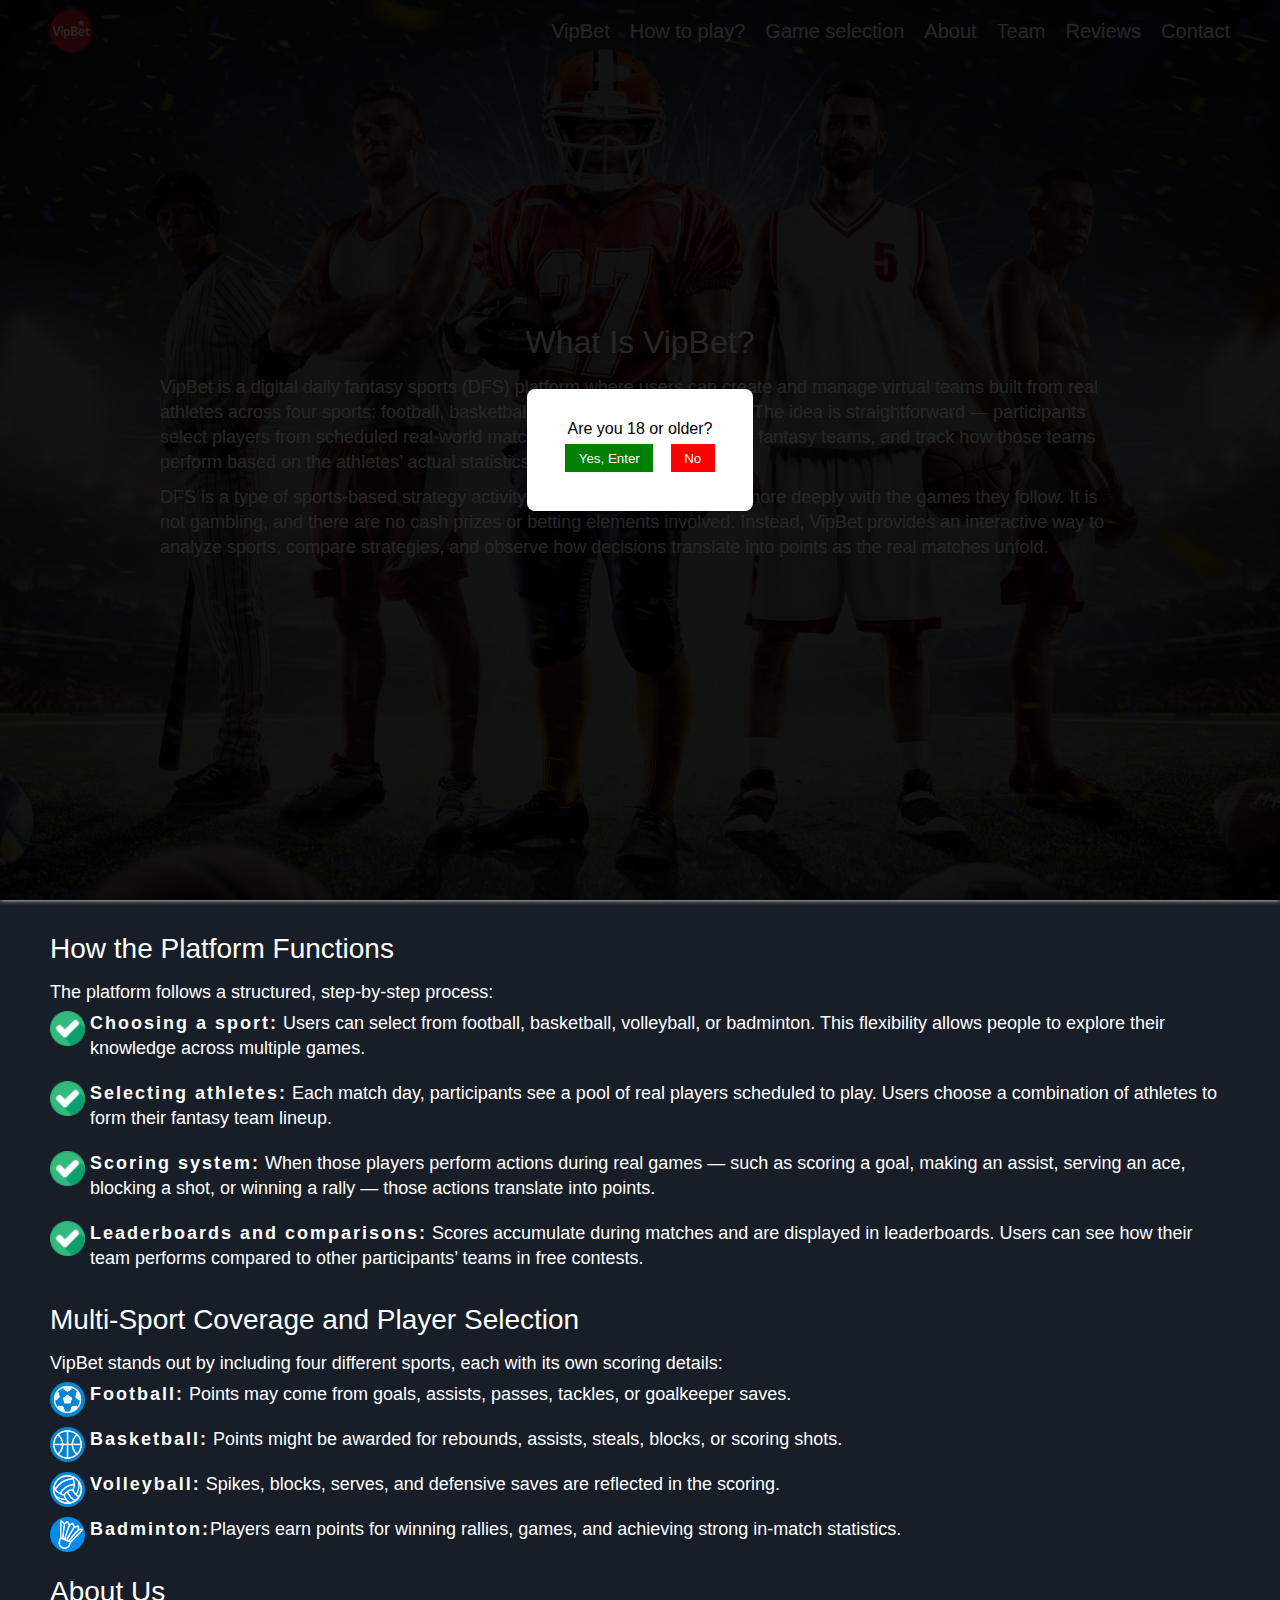
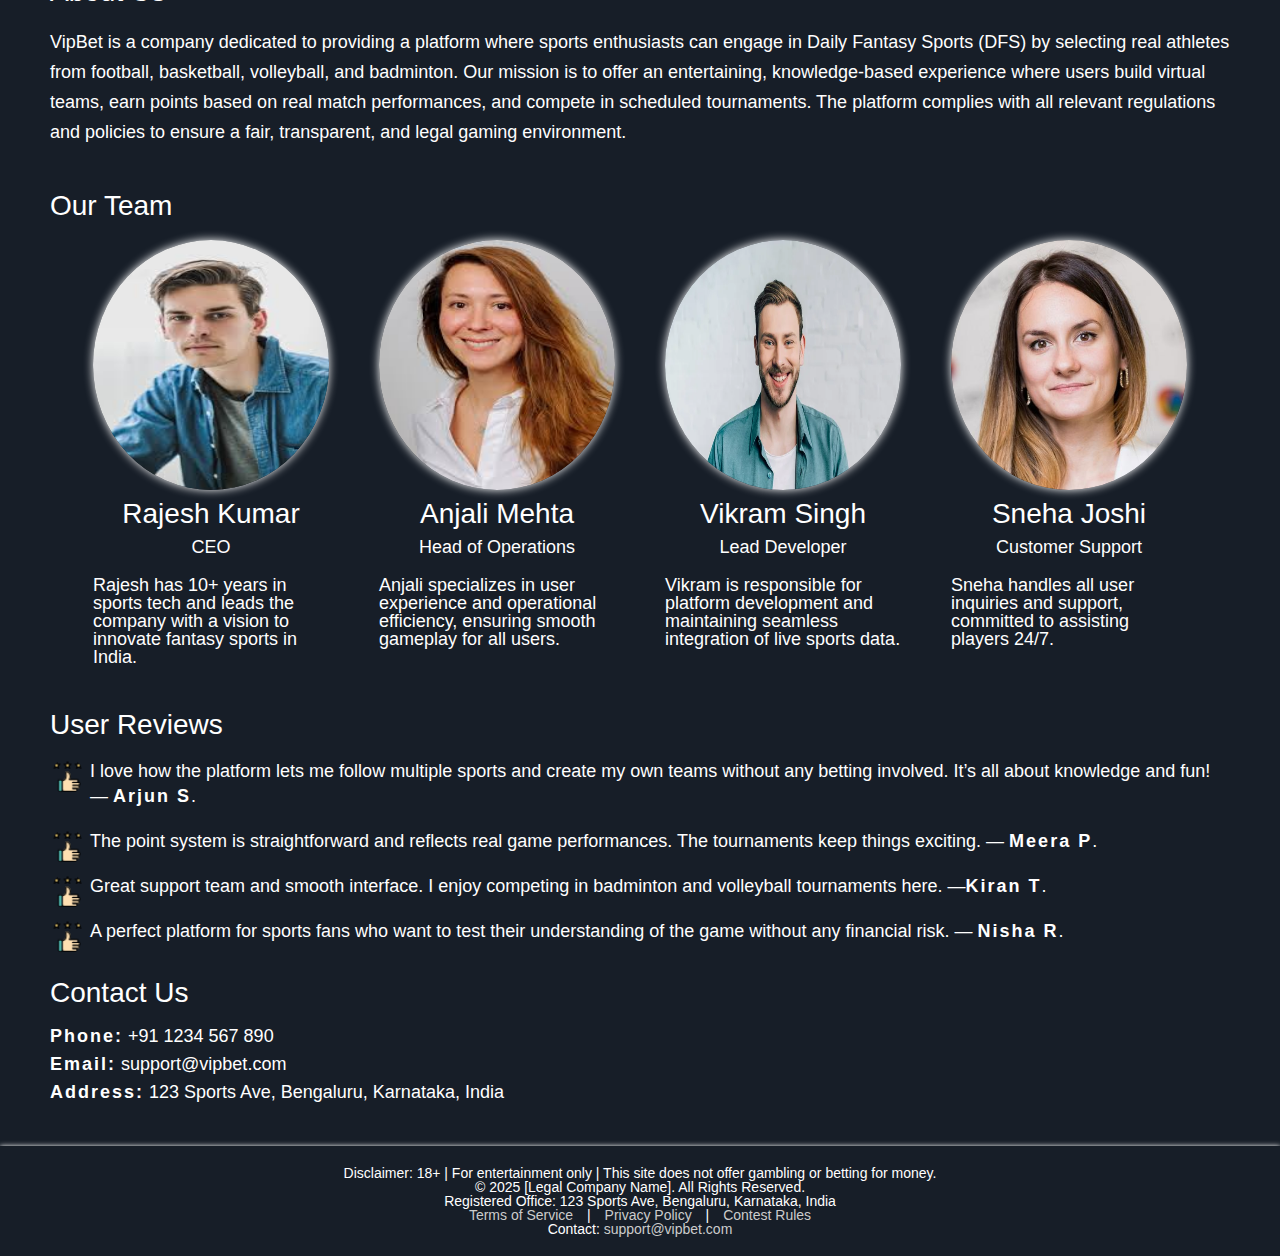
<file: test/index.html>
<!DOCTYPE html>
<html lang="en">

<head>
  <meta charset="UTF-8">
  <meta name="viewport" content="width=device-width, initial-scale=1.0">
  <title>VipBet</title> <!-- Змініть назву виду спорту відповідно -->
  <link rel="shortcut icon" href="img/logo.png" type="image/x-icon">
  <link rel="stylesheet" href="css/reset.css">
  <link rel="stylesheet" href="css/style.css">
  <link rel="stylesheet" href="css/media.css">
</head>

<body>

  <!-- Age Verification Pop-up -->
  <div id="age-popup" class="popup">
    <div class="popup-content">
      <h2>Are you 18 or older?</h2>
      <button class="button button-yes" onclick="acceptAge()">Yes, Enter</button>
      <button class="button button-no" onclick="denyAge()">No</button>
    </div>
  </div>

  <header class="header" id="VipBet">
    <div class="bg"></div>
    <div class="container">
      <nav class="nav">
        <a href="#" class="logo">
          <img src="img/logo.png" alt="logo">
        </a>
        <img class="open btnMenu" src="img/burger.png" alt="">
        <ul class="menu">
          <img class="close btnMenu" src="img/close.png" alt="">
          <li class="item"><a href="#VipBet">VipBet</a></li>
          <li class="item"><a href="#play">How to play?</a></li>
          <li class="item"><a href="#choise">Game selection</a></li>
          <li class="item"><a href="#about">About</a></li>
          <li class="item"><a href="#team">Team</a></li>
          <li class="item"><a href="#reviews">Reviews</a></li>
          <li class="item"><a href="#contact">Contact</a></li>
        </ul>
      </nav>
      <section class="content">
        <h1 class="titleBig">What Is VipBet?</h1>
        <p class="descr">VipBet is a digital daily fantasy sports (DFS) platform where users can create and manage
          virtual teams built from real athletes across four sports: football, basketball, volleyball, and badminton.
          The idea is straightforward — participants select players from scheduled real-world matches, organize them
          into their fantasy teams, and track how those teams perform based on the athletes’ actual statistics.</p>
        <p class="descr">DFS is a type of sports-based strategy activity that allows fans to engage more deeply with the
          games they follow. It is not gambling, and there are no cash prizes or betting elements involved. Instead,
          VipBet provides an interactive way to analyze sports, compare strategies, and observe how decisions
          translate into points as the real matches unfold.</p>
      </section>
    </div>
  </header>

  <section class="oneBlock mb" id="play">
    <div class="container">
      <h2 class="titleMiddle">How the Platform Functions</h2>
      <p class="descr">The platform follows a structured, step-by-step process:</p>
      <ul class="list">
        <li class="item"><span class="strong">Choosing a sport:</span> Users can select from football, basketball,
          volleyball, or badminton. This flexibility allows people to explore their knowledge across multiple games.
        </li>
        <li class="item"><span class="strong">Selecting athletes:</span> Each match day, participants see a pool of real
          players scheduled to play. Users choose a combination of athletes to form their fantasy team lineup.</li>
        <li class="item"><span class="strong">Scoring system:</span> When those players perform actions during real
          games — such as scoring a goal, making an assist, serving an ace, blocking a shot, or winning a rally — those
          actions translate into points.</li>
        <li class="item"><span class="strong">Leaderboards and comparisons:</span> Scores accumulate during matches and
          are displayed in leaderboards. Users can see how their team performs compared to other participants’ teams in
          free contests.</li>
      </ul>
    </div>
  </section>

  <section class="twoBlock mb" id="choise">
    <div class="container">
      <h2 class="titleMiddle">Multi-Sport Coverage and Player Selection</h2>
      <p class="descr">VipBet stands out by including four different sports, each with its own scoring details:</p>
      <ul class="list">
        <li class="item football"><span class="strong">Football:</span> Points may come from goals, assists, passes, tackles, or
          goalkeeper saves.</li>
        <li class="item basketball"><span class="strong">Basketball:</span> Points might be awarded for rebounds, assists, steals, blocks, or scoring shots.</li>
        <li class="item volleyball"><span class="strong">Volleyball:</span> Spikes, blocks, serves, and defensive saves are reflected in the scoring.</li>
        <li class="item badminton"><span class="strong">Badminton:</span>Players earn points for winning rallies, games, and achieving strong in-match statistics.</li>
      </ul>
    </div>
  </section>

  <section class="about mb" id="about">
    <div class="container">
      <h2 class="titleMiddle">About Us</h2>
      <p class="descr">VipBet is a company dedicated to providing a platform where sports enthusiasts can engage in Daily Fantasy Sports (DFS) by selecting real athletes from football, basketball, volleyball, and badminton. Our mission is to offer an entertaining, knowledge-based experience where users build virtual teams, earn points based on real match performances, and compete in scheduled tournaments. The platform complies with all relevant regulations and policies to ensure a fair, transparent, and legal gaming environment.</p>
    </div>
  </section>

  <section class="threeBlock mb" id="team">
    <div class="container">
      <h2 class="titleMiddle">Our Team</h2>
      <div class="team">
        <div class="person">
          <img src="img/person-1.jpg" alt="person">
          <h2 class="titleSmall">Rajesh Kumar</h2>
          <p class="descr">CEO</p>
          <p class="descr">Rajesh has 10+ years in sports tech and leads the company with a vision to innovate fantasy sports in India.</p>
        </div>
        <div class="person">
          <img src="img/person-3.jpg" alt="person">
          <h2 class="titleSmall">Anjali Mehta</h2>
          <p class="descr">Head of Operations</p>
          <p class="descr">Anjali specializes in user experience and operational efficiency, ensuring smooth gameplay for all users.</p>
        </div>
        <div class="person">
          <img src="img/person-2.jpg" alt="person">
          <h2 class="titleSmall">Vikram Singh</h2>
          <p class="descr">Lead Developer</p>
          <p class="descr">Vikram is responsible for platform development and maintaining seamless integration of live sports data.</p>
        </div>
        <div class="person">
          <img src="img/person-4.jpg" alt="person">
          <h2 class="titleSmall">Sneha Joshi</h2>
          <p class="descr">Customer Support</p>
          <p class="descr">Sneha handles all user inquiries and support, committed to assisting players 24/7.</p>
        </div>
      </div>
    </div>
  </section>

  <section class="fourBlock mb" id="reviews">
    <div class="container">
      <h2 class="titleMiddle">User Reviews</h2>
      <ul class="list">
        <li class="item">I love how the platform lets me follow multiple sports and create my own teams without any betting involved. It’s all about knowledge and fun! — <span class="strong">Arjun S</span>.</li>
        <li class="item">The point system is straightforward and reflects real game performances. The tournaments keep things exciting. — <span class="strong">Meera P</span>.</li>
        <li class="item">Great support team and smooth interface. I enjoy competing in badminton and volleyball tournaments here. —<span class="strong">Kiran T</span>.</li>
        <li class="item">A perfect platform for sports fans who want to test their understanding of the game without any financial risk. — <span class="strong">Nisha R</span>.</li>
      </ul>
    </div>
  </section>

  <section class="fiveBlock mb">
    <div class="container">
      <h2 class="titleMiddle">Contact Us</h2>
      <p class="descr"><span class="strong">Phone:</span> +91 1234 567 890</p>
      <p class="descr"><span class="strong">Email:</span> support@vipbet.com</p>
      <p class="descr"><span class="strong">Address:</span> 123 Sports Ave, Bengaluru, Karnataka, India</p>
    </div>
  </section>


  <footer class="footer mb" id="contact">
    <div class="container">
        <p><strong>Disclaimer:</strong> 18+ | For entertainment only | This site does not offer gambling or betting for money.</p>
        <p>© 2025 [Legal Company Name]. All Rights Reserved.</p>
        <p>Registered Office: 123 Sports Ave, Bengaluru, Karnataka, India</p>
        <p>
            <a href="/terms-of-service" style="color:#ccc; margin:0 10px;">Terms of Service</a> | 
            <a href="/privacy-policy" style="color:#ccc; margin:0 10px;">Privacy Policy</a> | 
            <a href="/contest-rules" style="color:#ccc; margin:0 10px;">Contest Rules</a>
        </p>
        <p>Contact: <a href="mailto:support@vipbet.com" style="color:#ccc;">support@vipbet.com</a></p>
    </div>
</footer>

  <script src="scripts/main.js"></script>
</body>

</html>
</file>
<file: test/css/style.css>
* {
    box-sizing: border-box;
    user-select: none;
}

body {
    font-family: 'Franklin Gothic Medium', 'Arial Narrow', Arial, sans-serif
}

a {
    color: inherit;
    text-decoration: none;
}

.container {
    max-width: 1200px;
    margin: 0 auto;
    padding: 0px 10px;
    color: #fff;
}

.team-member {
    display: flex;
    align-items: center;
    margin-bottom: 1em;
}

.team-member img {
    width: 80px;
    height: 80px;
    border-radius: 50%;
    margin-right: 1em;
}

.contact-form input,
.contact-form textarea {
    width: 100%;
    margin-bottom: 1em;
    padding: 0.5em;
}

.popup,
.cookie-popup {
    position: fixed;
    top: 0;
    left: 0;
    width: 100%;
    height: 100%;
    background: rgba(0, 0, 0, 0.85);
    display: flex;
    justify-content: center;
    align-items: center;
    z-index: 9999;
}

.popup-content,
.cookie-content {
    background: #fff;
    padding: 2em;
    text-align: center;
    max-width: 400px;
    border-radius: 8px;
}

.button {
    padding: 0.5em 1em;
    margin: 0.5em;
    cursor: pointer;
    border: none;
}

.button-yes {
    background: green;
    color: #fff;
}

.button-no {
    background: red;
    color: #fff;
}

.mb {
    background: #171e28;
}

/*** Start Header ***/

.header {
    position: relative;
    height: 100vh;
    box-shadow: 0 0 5px #fff;
}

.header .bg {
    height: 100vh;
    width: 100%;
    background: url('../img/DFS.jpg');
    background-repeat: no-repeat;
    background-position: center;
    background-size: cover;
    filter: brightness(0.5);
    z-index: 1;
    position: absolute;
}

.header .container {
    width: 100%;
    height: 100%;
    z-index: 2;
    position: absolute;
    left: 50%;
    transform: translate(-50%, 0);
    background: transparent;
}

.logo {
    width: 42px;
    height: 42px;
    display: flex;
    justify-content: center;
    align-items: center;
    overflow: hidden;
    border-radius: 50%;
    box-shadow: 0 0 5px red;
    transition: all ease .18s;
}

.logo:hover {
    transform: scale(1.1);
    box-shadow: 0 0 10px red;
}

.logo img {
    width: 50px;
}

.header .nav {
    display: flex;
    justify-content: space-between;
    align-items: center;
    padding: 10px 0;
}

.header .menu {
    display: flex;
    gap: 20px;
}

.header .menu .item {
    font-size: 20px;
    transition: all ease .2s;
}

.header .menu .item:hover {
    text-shadow: 0 0 15px #fff;
    transform: scale(1.1);
}

.header .titleBig {
    margin-bottom: 20px;
    text-align: center;
}

.titleBig {
    font-size: 32px;
}

.header .descr {
    margin-bottom: 10px;
}

.descr {
    font-size: 18px;
}

.header .content {
    width: 80%;
    position: absolute;
    top: 50%;
    left: 50%;
    transform: translate(-50%, -50%);
    line-height: 25px;
}

/*** End Header ***/

/*** Start One ***/

.oneBlock .container {
    padding-top: 35px;
    padding-bottom: 35px;
}

.titleMiddle {
    font-size: 28px;
    margin-bottom: 20px;
}

.mb .descr {
    margin-bottom: 10px;
}

.list {
    display: flex;
    flex-direction: column;
    gap: 20px;
}

.list .item {
    font-size: 18px;
    padding-left: 40px;
    line-height: 25px;
}

.strong {
    font-weight: 800;
    letter-spacing: 2px;
}

.oneBlock .item {
    position: relative;
}

.oneBlock .item::before {
    content: '';
    width: 35px;
    height: 35px;
    background: url('../img/success.png') transparent;
    background-repeat: no-repeat;
    background-position: center;
    background-size: 100%;
    position: absolute;
    top: 0%;
    left: 0;
}

/*** End One ***/

/*** Start Two ***/

.twoBlock {
    padding-bottom: 35px;
}

.twoBlock .item {
    position: relative;
}

.twoBlock .item::before {
    content: '';
    width: 35px;
    height: 35px;
    background-repeat: no-repeat;
    background-position: center;
    background-size: 200%;
    position: absolute;
    border-radius: 50%;
    top: 0%;
    left: 0;
}

.football::before {
    background: url('../img/football.png');
}

.basketball::before {
    background: url('../img/basketball.png');
}

.volleyball::before {
    background: url('../img/volleyball.png');
}

.badminton::before {
    background: url('../img/badminton.png');
}

/*** End Two ***/

.about {
    padding-bottom: 35px;
    line-height: 30px;
}

/*** Start Three ***/

.threeBlock {
    padding-bottom: 35px;
}

.threeBlock .team {
    display: flex;
    justify-content: center;
    gap: 50px;
    flex-wrap: wrap;
}

.threeBlock .person {
    width: 35%;
    display: flex;
    flex-direction: column;
    align-items: center;
    gap: 10px;
}

.threeBlock .person img {
    width: 100%;
    height: 250px;
    border-radius: 50%;
    box-shadow: 0 0 10px #fff;
}

.titleSmall {
    font-size: 28px;
}

/*** End Thtee ***/

/*** Start Four ***/

.fourBlock {
    padding-bottom: 35px;
}

.fourBlock .item {
    position: relative;
}

.fourBlock .item::before {
    content: '';
    width: 35px;
    height: 35px;
    background: url('../img/review.png');
    background-repeat: no-repeat;
    background-position: center;
    background-size: 100%;
    position: absolute;
    border-radius: 50%;
    top: 0%;
    left: 0;
}

/*** End Four ***/

/*** Start Five ***/

.fiveBlock {
    padding-bottom: 35px;
}

/*** End Five ***/

.footer {
    color: #fff;
    padding: 20px;
    text-align: center;
    font-size: 14px;
    box-shadow: 0 0 5px #fff;
}
</file>
<file: test/css/media.css>
@media (min-width: 750px) {
    .threeBlock .person {
        width: 29%;
    }
}

@media (max-width: 799px) {
    .nav .menu {
        position: absolute;
        flex-direction: column;
        justify-content: center;
        align-items: center;
        top: 0;
        left: 0;
        width: 100%;
        height: 100vh;
        background: rgba(0, 0, 0, 0.9);
        z-index: 20;
        display: none;
    }

    .close {
        position: absolute;
        top: 10px;
        right: 10px
    }
}

@media (min-width: 800px) {
    .open, .close {
        display: none;
    }

    .menu {
        display: flex;
    }
}

@media (max-width: 500px) {
    .threeBlock .person {
        width: 50%;
    }

    .header .descr {
        line-height: 20px;
        font-size: 16px;
    }
}

@media (min-width: 900px) {
    .threeBlock .person {
        width: 20%;
    }
}
</file>
